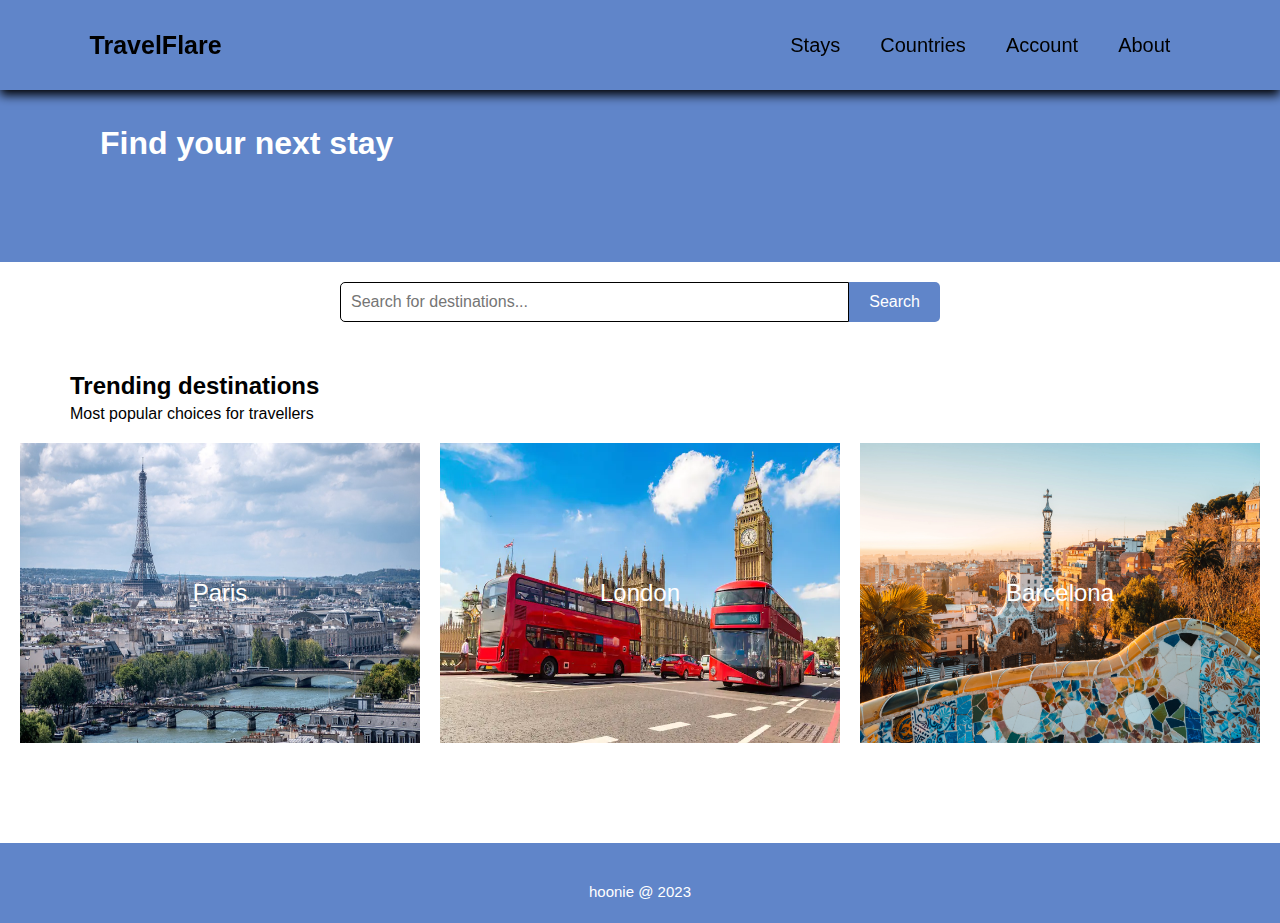
<file: Site/index.html>
<html lang="en">
<head>
    <meta name="charset" content="UTF-8" />
    <meta name="author" content="hoonie" />
    <meta name="description" content="Travel agency" />
    <meta name="keywords" content="travel,hotel,flat,apartment" />
    <title>TRAVELFLARE</title>
    <meta http-equiv="X-UA-Compatible" content="IE=edge" />
    <meta name="viewport" content="width=device-width, initial-scale=1.0" />
    <link rel="icon" href="logo-removebg-preview.png" />
    <link rel="stylesheet" href="style.css" />
</head>
<body>
    <header>
        <a href="index.html" class="logo">TravelFlare</a>
        <input type="checkbox" id="menu-bar" />
        <label for="menu-bar">Menu</label>
        <nav class="navbar">
          <ul>
            <li><a href="stays.html">Stays</a></li>
            <li>
              <a href="countries.html">Countries</a>
              <ul>
                <li><a href="romania.html">Romania</a></li>
                <li><a href="france.html">France</a></li>
                <li><a href="bulgaria.html">Bulgaria</a></li>
                <li><a href="Spain.html">Spain</a></li>
                <li><a href="uk.html">United Kingdom</a></li>
                <li><a href="turkiye.html">Turkiye</a></li>
              </ul>
            </li>
            <li>
                <a href="account.html">Account</a>
                <ul class="account">
                    <li><a href="date.html">Personal info</a></li>
                    <li><a href="logsec.html">Login & security</a></li>
                    <li><a href="payment.html">Payment methods</a></li>
                    <li><a href="logout.html">Log out</a></li>
                  </ul>
            </li>
            <li><a href="about.html">About</a></li>
          </ul>
        </nav>
      </header>
      <main>
        <h1>Find your next stay</h1>
        <div class="search-bar">
            <input type="text" class="search-input" placeholder="Search for destinations...">
            <button class="search-button">Search</button>
        </div>        
        <h2>Trending destinations</h2>
        <h4>Most popular choices for travellers</h4>
        <div class="destinations">
            <a href="" class="dest">
                <div class="dest-content" style="--bui_aspect_ratio_width--s: 100%; --bui_aspect_ratio_padding-top--s: 50%;">
                    <picture>
                        <img class="photo" src="paris.jpg" role="presentation" loading="lazy">
                        <div class="overlay"></div>
                        <div class="overlay-text">Paris</div>
                    </picture>
                </div>
            </a>
            <a href="" class="dest">
                <div class="dest-content" style="--bui_aspect_ratio_width--s: 100%; --bui_aspect_ratio_padding-top--s: 50%;">
                    <picture>
                        <img class="photo" src="london.jpg" role="presentation" loading="lazy">
                        <div class="overlay"></div>
                        <div class="overlay-text">London</div>
                    </picture>
                </div>
            </a>
            <a href="" class="dest">
                <div class="dest-content" style="--bui_aspect_ratio_width--s: 100%; --bui_aspect_ratio_padding-top--s: 50%;">
                    <picture>
                        <img class="photo" src="barcelona.jpg" role="presentation" loading="lazy">
                        <div class="overlay"></div>
                        <div class="overlay-text">Barcelona</div>
                    </picture>
                </div>
            </a>
        </div>
        
      </main>
      <footer>
        <p class="copyright">hoonie @ 2023</p>
      </footer>
</body>
</html>
</file>
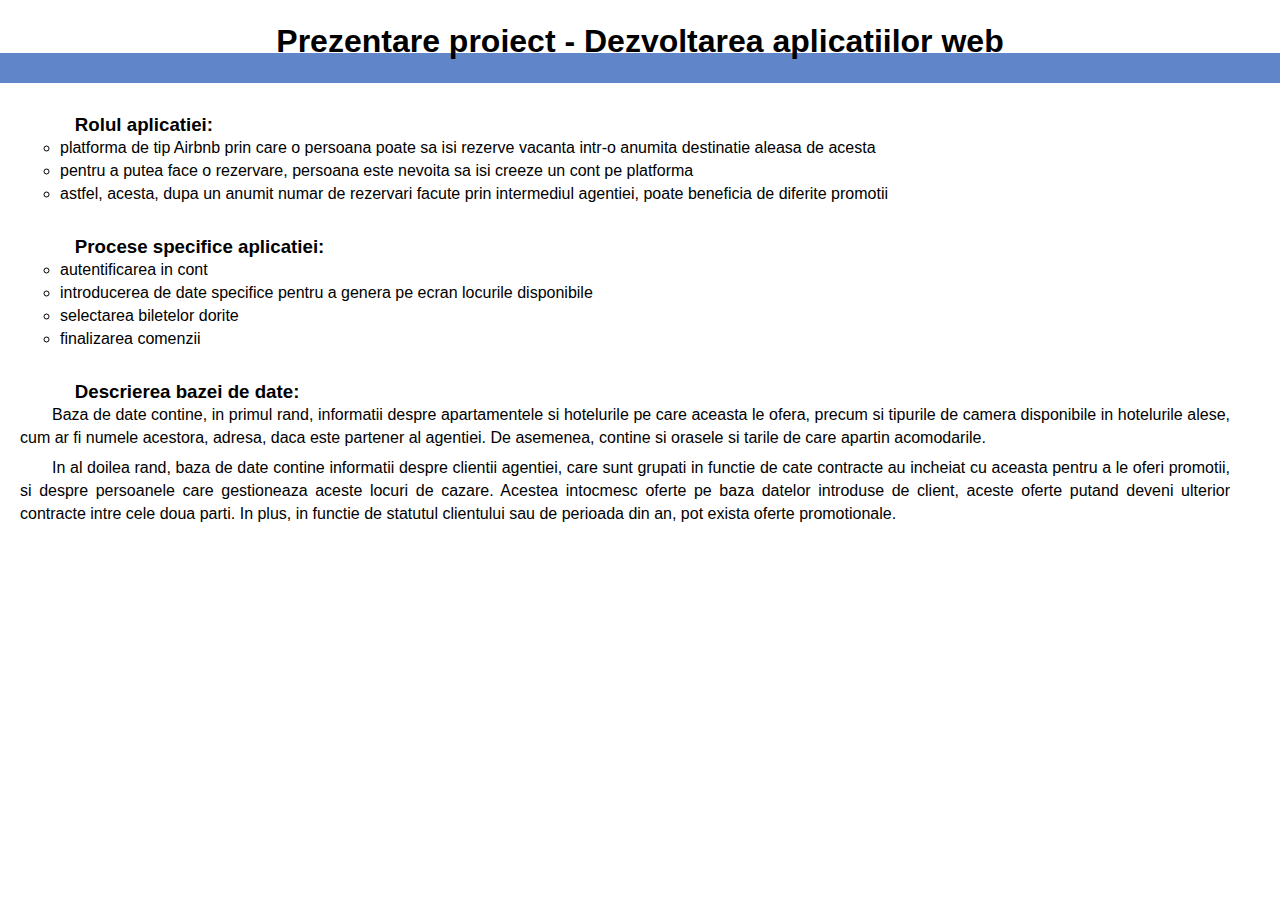
<file: Tema_1/prezentare.html>
<html lang="en">
<head>
    <meta name="charset" content="UTF-8" />
    <meta name="author" content="hoonie" />
    <title>PROIECT</title>
    <meta http-equiv="X-UA-Compatible" content="IE=edge" />
    <meta name="viewport" content="width=device-width, initial-scale=1.0" />
    <link rel="icon" href="logo-removebg-preview.png" />
    <link rel="stylesheet" href="style1.css" />
</head>
<body>
    <h1>Prezentare proiect - Dezvoltarea aplicatiilor web</h1>
    <div class="divider"></div>
    <h3>&emsp;&emsp;&emsp;&emsp;Rolul aplicatiei:</h3>
    <ul class="list">
        <li>platforma de tip Airbnb prin care o persoana poate sa isi rezerve vacanta intr-o anumita destinatie aleasa de acesta</li>
        <li>pentru a putea face o rezervare, persoana este nevoita sa isi creeze un cont pe platforma</li>
        <li>astfel, acesta, dupa un anumit numar de rezervari facute prin intermediul agentiei, poate beneficia de diferite promotii</li>
    </ul>
    <div class="divider1"></div>
    <h3>&emsp;&emsp;&emsp;&emsp;Procese specifice aplicatiei:</h3>
    <ul class="list">
        <li>autentificarea in cont</li>
        <li>introducerea de date specifice pentru a genera pe ecran locurile disponibile</li>
        <li>selectarea biletelor dorite</li>
        <li>finalizarea comenzii</li>
    </ul>
    <div class="divider1"></div>
    <h3>&emsp;&emsp;&emsp;&emsp;Descrierea bazei de date:</h3>
    <div class="desc">
        <p>&emsp;&emsp;Baza de date contine, in primul rand, informatii despre apartamentele si hotelurile pe care aceasta le ofera, 
            precum si tipurile de camera disponibile in hotelurile alese, cum ar fi numele acestora, adresa, daca este partener al agentiei. 
            De asemenea, contine si orasele si tarile de care apartin acomodarile. </p>
        <p>&emsp;&emsp;In al doilea rand, baza de date contine informatii despre clientii agentiei, care sunt grupati in functie de cate contracte au incheiat cu aceasta pentru a le oferi promotii, 
            si despre persoanele care gestioneaza aceste locuri de cazare. 
            Acestea intocmesc oferte pe baza datelor introduse de client, aceste oferte putand deveni ulterior contracte intre cele doua parti.
             In plus, in functie de statutul clientului sau de perioada din an, pot exista oferte promotionale. </p>
    </div>
</body>
</html>
</file>
<file: Site/style.css>
* {
    margin: 0;
    padding: 0;
    box-sizing: border-box;
    font-family: Arial, Helvetica, sans-serif;
}
body{
    display: flex;
    flex: 0;
    min-height: 100vh;
    flex-direction: column;
}


/* Meniul */
header{
    height: 10vh;
    text-transform: capitalize;
    text-decoration: none;
    position: fixed;
    top: 0; left: 0; right: 0;
    background: #6085C9;
    box-shadow: 0 5px 10px;
    padding: 0px 7%;
    display: flex;
    align-items: center;
    justify-content: space-between;
    z-index: 1000;
}

header .logo{
    font-weight: bolder;
    font-size: 25px;
    color: black;
    text-decoration: none;
}

header .navbar ul{
    list-style: none;
}

header .navbar ul li{
    position: relative;
    float: left;
}

header .navbar ul li a{
    text-decoration: none;
    font-size: 20px;
    padding: 20px;
    color: black;
    display: block;
}

header .navbar ul li a:hover{
    background: #B3CEE5;
    color: white;
}

header .navbar ul li ul{
    position: absolute;
    left: 0;
    background: #B3CEE5;
    display: none;
}

.account{
    width: 112px;
}
header .navbar ul li ul li{
    width: 100%;
    border-top: 1px solid ;
}

header .navbar ul li ul li a{
    font-size: 12px;
}

header .navbar ul li:focus-within > ul, 
header .navbar ul li:hover > ul{
    display: initial;
} 
header .navbar ul li ul li a:hover{
    background-color: #6085C9;
}
#menu-bar{
    display: none;
}
header label{
    font-size: 20px;
    color: white;
    cursor: pointer;
    display: none;
}


/* Main */
h1{
    padding-top: 125px;
    padding-left: 100px;
    padding-bottom: 100px;
    background-color: #6085C9;
    color: white;
}

.search-bar {
    display: flex;
    max-width: 600px;
    margin: auto;
    padding-top: 20px;
}

.search-input {
    flex: 1;
    padding: 10px;
    font-size: 16px;
    border: 1px solid black;
    border-radius: 5px 0 0 5px;
    outline: none;
}

.search-button {
    padding: 10px 20px;
    font-size: 16px;
    border: none;
    border-radius: 0 5px 5px 0;
    background-color: #6085C9;
    color: #fff;
    cursor: pointer;
    outline: none;
}

.search-button:hover {
    background-color: #0056b3;
}


h2{
    font-weight: bold;
    padding-top: 50px;
    padding-left: 70px;
    padding-bottom: 5px;
    color: black;
}

h4{
    font-weight: lighter;
    padding-left: 70px;
    padding-bottom: 20px;
}

.destinations{
    display: flex;
    flex-direction: row;
    justify-content: space-evenly;
    padding-bottom: 100px;
}

.photo{
    height: 300px;
    width: 400px;
}
.dest-content {
    position: relative;
    width: 100%;
    overflow: hidden; 
}

.overlay {
    position: absolute;
    top: 0;
    left: 0;
    width: 100%;
    height: 100%;
    background: rgba(0, 0, 0, 0.5); 
    opacity: 0; 
    transition: opacity 0.3s ease; 
}

.overlay-text {
    position: absolute;
    top: 50%;
    left: 50%;
    transform: translate(-50%, -50%);
    font-size: 24px;
    color: white;
    padding: 10px;
    z-index: 1; 
}

.dest-content:hover .overlay {
    opacity: 1; 
}


/* Footer */
footer{
    position: relative;
    left: 0; bottom: 0;
    width: 100%;
    flex: 1;
    height: 5vh;
    padding: 40px 0;
    background-color: #6085C9;
}

footer .copyright{
    text-align: center;
    font-size: 15px;
    color: white;
}

@media (max-width: 991px){
    header{
        padding: 20px;
    }
    header label{
        display: initial;
    }
    header .navbar{
        position: absolute;
        top: 100%; left: 0; right: 0;
        background: transparent;
        border-top: 1px solid;
        display: none;
    }
    header .navbar ul li{
        width: 100%;
    }
    header .navbar ul li ul{
        position: relative;
        width: 100%;
    }
    header .navbar ul li ul li{
        background: transparent;
    }
    #menu-bar:checked ~ .navbar{
        display: initial;
    }
}
</file>
<file: Tema_1/style1.css>
* {
    margin: 0;
    padding: 0;
    box-sizing: border-box;
    font-family: Arial, Helvetica, sans-serif;
    line-height: 23px;
}

h1 {
    text-align: center;
    padding-top: 30px;
}

.divider {
    height: 30px;
    background-color: #6085C9;
    margin-bottom: 30px;
}

.list {
    margin-bottom: 30px;
}

li {
    list-style-type: circle;
    margin-left: 60px;
}

.desc {
    padding-right: 50px;
    padding-left: 20px;
    text-align: justify;
}

p {
    padding-bottom: 7px;
}
</file>
